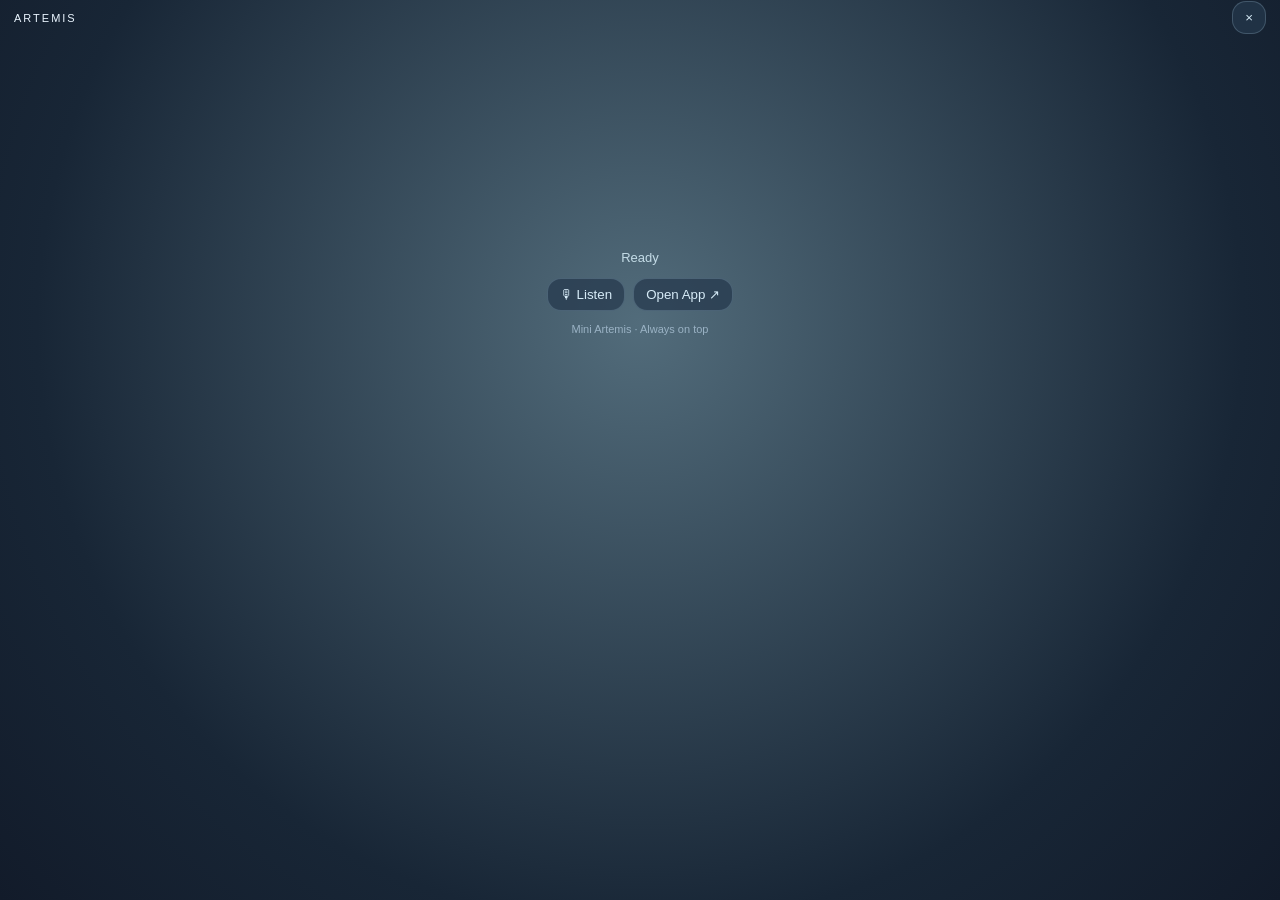
<file: desktop/web/mini.html>
<!doctype html><html lang="en"><head><meta charset="utf-8"><meta name="viewport" content="width=device-width,initial-scale=1"><title>Mini Artemis</title><style>*{box-sizing:border-box}html,body{margin:0;height:100%;overflow:hidden;color:#e6f1ff;font:14px Segoe UI,Arial;background:radial-gradient(circle at 50% 36%,#526c7b,#182636 70%,#121b2a);user-select:none}.top{height:35px;padding:9px 14px;display:flex;justify-content:space-between;align-items:center;color:#eaf5ff;letter-spacing:2px;font-size:11px;cursor:move}button{color:#d6ebf7;background:#26394dbb;border:1px solid #9cbed043;border-radius:14px;padding:8px 12px;cursor:pointer}canvas{display:block;width:100%;height:215px}.state{text-align:center;margin:0 0 13px;color:#c4dce7;font-size:13px}.bar{display:flex;justify-content:center;gap:8px}.sub{color:#9ab2c4;text-align:center;margin-top:12px;font-size:11px}</style></head><body><div class="top" id="drag">ARTEMIS <button id="close" title="Close mini">×</button></div><canvas id="orb"></canvas><div class="state" id="status">Ready</div><div class="bar"><button id="mic">🎙 Listen</button><button id="expand">Open App ↗</button></div><div class="sub">Mini Artemis · Always on top</div><script src="shader.js"></script><script src="mini.js"></script></body></html>
</file>
